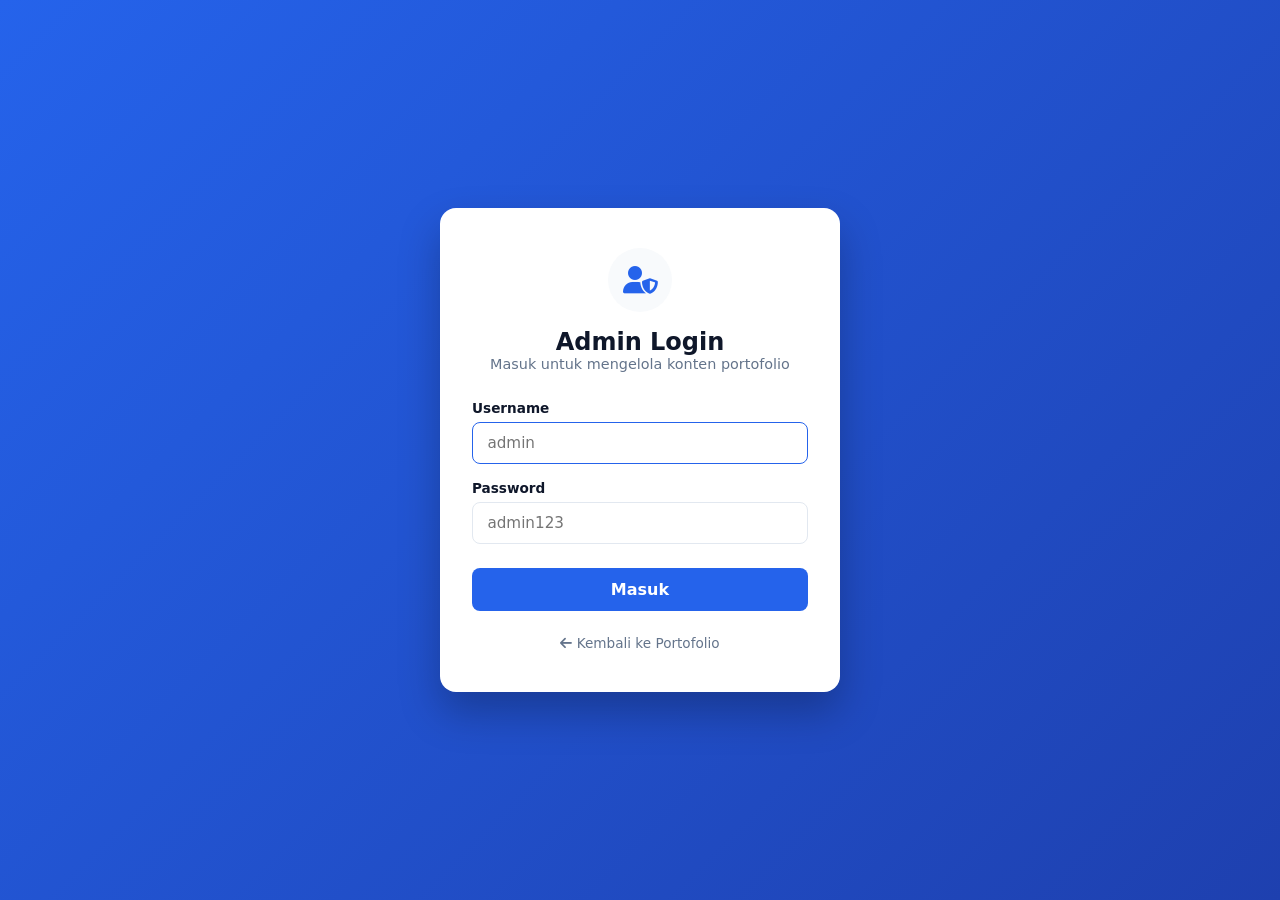
<file: Frontend/admin/dashboard.html>
<!doctype html>
<html lang="id">
<head>
  <meta charset="UTF-8" />
  <meta name="viewport" content="width=device-width, initial-scale=1.0" />
  <title>Dashboard Admin - Portofolio</title>
  <link rel="stylesheet" href="https://cdnjs.cloudflare.com/ajax/libs/font-awesome/6.4.0/css/all.min.css" />
  <link rel="icon" href="../favicon.ico" type="image/x-icon">
  <link rel="stylesheet" href="css/dashboard.css" />
</head>
<body>
  <div class="layout">
    <!-- Sidebar -->
    <aside class="sidebar">
      <div class="sidebar-logo"><i class="fas fa-layer-group"></i> Admin Panel</div>
      <nav class="sidebar-nav">
        <button class="nav-item active" data-tab="overview"><i class="fas fa-chart-pie"></i> Overview</button>
        <button class="nav-item" data-tab="profil"><i class="fas fa-id-card"></i> Profil</button>
        <button class="nav-item" data-tab="skills"><i class="fas fa-code"></i> Skills</button>
        <button class="nav-item" data-tab="experience"><i class="fas fa-briefcase"></i> Pengalaman</button>
        <button class="nav-item" data-tab="projects"><i class="fas fa-diagram-project"></i> Proyek</button>
        <button class="nav-item" data-tab="kontak"><i class="fas fa-envelope"></i> Pesan <span id="unreadBadge" class="badge" style="display:none;"></span></button>
      </nav>
      <div class="sidebar-footer">
        <a href="../index.html" target="_blank"><i class="fas fa-eye"></i> Lihat Web</a>
        <button id="logoutBtn"><i class="fas fa-right-from-bracket"></i> Logout</button>
      </div>
    </aside>

    <!-- Main content -->
    <main class="content">
      <header class="topbar">
        <button id="mobileToggle" class="mobile-toggle"><i class="fas fa-bars"></i></button>
        <h1 id="pageTitle">Overview</h1>
        <div class="topbar-user"><i class="fas fa-user-circle"></i> <span id="adminName">Admin</span></div>
      </header>

      <div id="toast" class="toast"></div>

      <!-- ===== TAB: OVERVIEW ===== -->
      <section class="tab-panel active" id="tab-overview">
        <div class="stats-grid">
          <div class="stat-card">
            <i class="fas fa-code"></i>
            <div><span id="statSkills">-</span><small>Skills</small></div>
          </div>
          <div class="stat-card">
            <i class="fas fa-briefcase"></i>
            <div><span id="statExperiences">-</span><small>Pengalaman</small></div>
          </div>
          <div class="stat-card">
            <i class="fas fa-diagram-project"></i>
            <div><span id="statProjects">-</span><small>Proyek</small></div>
          </div>
          <div class="stat-card">
            <i class="fas fa-envelope"></i>
            <div><span id="statUnread">-</span><small>Pesan Belum Dibaca</small></div>
          </div>
        </div>
        <div class="panel-box">
          <h3>Aktivitas Terbaru</h3>
          <ul id="recentList" class="recent-list"><li class="empty">Memuat...</li></ul>
        </div>
      </section>

      <!-- ===== TAB: PROFIL ===== -->
      <section class="tab-panel" id="tab-profil">
        <div class="panel-box">
          <h3>Edit Profil</h3>
          <form id="profilForm" class="form-grid">
            <div class="form-photo">
              <img id="profilPhotoPreview" src="" alt="Foto profil" style="display:none;" />
              <div class="photo-placeholder" id="profilPhotoPlaceholder"><i class="fas fa-user"></i></div>
              <input type="file" id="profilPhotoInput" accept="image/*" />
              <small>Upload foto ke Cloudinary (opsional)</small>
            </div>

            <div class="form-field"><label>Nama Lengkap</label><input type="text" id="p_nama_lengkap" /></div>
            <div class="form-field"><label>Nama Panggilan</label><input type="text" id="p_nama_panggilan" /></div>
            <div class="form-field"><label>Tempat Lahir</label><input type="text" id="p_tempat_lahir" /></div>
            <div class="form-field"><label>Tanggal Lahir</label><input type="date" id="p_tanggal_lahir" /></div>
            <div class="form-field"><label>Email</label><input type="email" id="p_email" /></div>
            <div class="form-field"><label>Telepon</label><input type="text" id="p_telepon" /></div>
            <div class="form-field"><label>Universitas</label><input type="text" id="p_universitas" /></div>
            <div class="form-field"><label>Fakultas</label><input type="text" id="p_fakultas" /></div>
            <div class="form-field"><label>Program Studi</label><input type="text" id="p_prodi" /></div>
            <div class="form-field"><label>Semester</label><input type="text" id="p_semester" /></div>
            <div class="form-field form-field-full"><label>Alamat</label><textarea id="p_alamat"></textarea></div>

            <div class="form-actions">
              <button type="submit" class="btn-primary" id="profilSaveBtn">Simpan Profil</button>
            </div>
          </form>
        </div>
      </section>

      <!-- ===== TAB: SKILLS ===== -->
      <section class="tab-panel" id="tab-skills">
        <div class="panel-box">
          <div class="panel-header">
            <h3>Daftar Skills</h3>
            <button class="btn-primary btn-sm" id="addSkillBtn"><i class="fas fa-plus"></i> Tambah Skill</button>
          </div>
          <div class="table-wrapper">
            <table>
              <thead><tr><th>Icon</th><th>Nama Skill</th><th>Icon Class</th><th></th></tr></thead>
              <tbody id="skillsTableBody"><tr><td colspan="4" class="empty">Memuat...</td></tr></tbody>
            </table>
          </div>
        </div>
      </section>

      <!-- ===== TAB: EXPERIENCE ===== -->
      <section class="tab-panel" id="tab-experience">
        <div class="panel-box">
          <div class="panel-header">
            <h3>Daftar Pengalaman</h3>
            <button class="btn-primary btn-sm" id="addExpBtn"><i class="fas fa-plus"></i> Tambah Pengalaman</button>
          </div>
          <div class="table-wrapper">
            <table>
              <thead><tr><th>Posisi</th><th>Perusahaan</th><th>Durasi</th><th></th></tr></thead>
              <tbody id="expTableBody"><tr><td colspan="4" class="empty">Memuat...</td></tr></tbody>
            </table>
          </div>
        </div>
      </section>

      <!-- ===== TAB: PROJECTS ===== -->
      <section class="tab-panel" id="tab-projects">
        <div class="panel-box">
          <div class="panel-header">
            <h3>Daftar Proyek</h3>
            <button class="btn-primary btn-sm" id="addProjectBtn"><i class="fas fa-plus"></i> Tambah Proyek</button>
          </div>
          <div class="table-wrapper">
            <table>
              <thead><tr><th>Gambar</th><th>Judul</th><th>Link</th><th></th></tr></thead>
              <tbody id="projectsTableBody"><tr><td colspan="4" class="empty">Memuat...</td></tr></tbody>
            </table>
          </div>
        </div>
      </section>

      <!-- ===== TAB: KONTAK ===== -->
      <section class="tab-panel" id="tab-kontak">
        <div class="panel-box">
          <h3>Pesan Masuk</h3>
          <div class="table-wrapper">
            <table>
              <thead><tr><th>Status</th><th>Nama</th><th>Email</th><th>Pesan</th><th>Waktu</th><th></th></tr></thead>
              <tbody id="kontakTableBody"><tr><td colspan="6" class="empty">Memuat...</td></tr></tbody>
            </table>
          </div>
        </div>
      </section>
    </main>
  </div>

  <!-- ===== MODAL (dipakai untuk form skill/experience/project) ===== -->
  <div class="modal-overlay" id="modalOverlay">
    <div class="modal-box">
      <div class="modal-header">
        <h3 id="modalTitle">Form</h3>
        <button id="modalClose"><i class="fas fa-times"></i></button>
      </div>
      <div class="modal-body" id="modalBody"></div>
    </div>
  </div>

  <script src="js/api.js"></script>
  <script src="js/dashboard.js"></script>
</body>
</html>
</file>
<file: Frontend/admin/css/dashboard.css>
:root {
  --primary: #2563eb;
  --secondary: #1e40af;
  --bg-light: #f8fafc;
  --bg-white: #ffffff;
  --text-dark: #0f172a;
  --text-gray: #64748b;
  --border: #e2e8f0;
  --danger: #dc2626;
  --success: #16a34a;
  --sidebar-w: 240px;
}

* {
  margin: 0;
  padding: 0;
  box-sizing: border-box;
  font-family: "Segoe UI", system-ui, -apple-system, sans-serif;
}

body {
  background: var(--bg-light);
  color: var(--text-dark);
}

.layout {
  display: flex;
  min-height: 100vh;
}

/* ---------- SIDEBAR ---------- */
.sidebar {
  width: var(--sidebar-w);
  background: #0f172a;
  color: #fff;
  display: flex;
  flex-direction: column;
  position: fixed;
  top: 0;
  bottom: 0;
  left: 0;
  z-index: 100;
  transition: transform 0.25s ease;
}

.sidebar-logo {
  padding: 1.4rem 1.2rem;
  font-weight: 700;
  font-size: 1.05rem;
  border-bottom: 1px solid rgba(255, 255, 255, 0.08);
}

.sidebar-nav {
  display: flex;
  flex-direction: column;
  padding: 0.75rem;
  gap: 0.25rem;
  flex: 1;
}

.nav-item {
  display: flex;
  align-items: center;
  gap: 0.7rem;
  background: none;
  border: none;
  color: #cbd5e1;
  padding: 0.7rem 0.9rem;
  border-radius: 8px;
  text-align: left;
  font-size: 0.92rem;
  cursor: pointer;
  transition: background 0.15s, color 0.15s;
  position: relative;
}

.nav-item i {
  width: 18px;
}

.nav-item:hover {
  background: rgba(255, 255, 255, 0.06);
  color: #fff;
}

.nav-item.active {
  background: var(--primary);
  color: #fff;
}

.badge {
  margin-left: auto;
  background: var(--danger);
  color: #fff;
  font-size: 0.7rem;
  padding: 0.1rem 0.45rem;
  border-radius: 999px;
}

.sidebar-footer {
  padding: 0.9rem;
  border-top: 1px solid rgba(255, 255, 255, 0.08);
  display: flex;
  flex-direction: column;
  gap: 0.4rem;
}

.sidebar-footer a,
.sidebar-footer button {
  display: flex;
  align-items: center;
  gap: 0.6rem;
  background: none;
  border: none;
  color: #cbd5e1;
  text-decoration: none;
  font-size: 0.88rem;
  padding: 0.55rem 0.6rem;
  border-radius: 8px;
  cursor: pointer;
}

.sidebar-footer a:hover,
.sidebar-footer button:hover {
  background: rgba(255, 255, 255, 0.08);
  color: #fff;
}

/* ---------- MAIN CONTENT ---------- */
.content {
  margin-left: var(--sidebar-w);
  flex: 1;
  min-width: 0;
}

.topbar {
  background: var(--bg-white);
  border-bottom: 1px solid var(--border);
  padding: 1rem 1.75rem;
  display: flex;
  align-items: center;
  gap: 1rem;
}

.topbar h1 {
  font-size: 1.2rem;
  flex: 1;
}

.mobile-toggle {
  display: none;
  background: none;
  border: none;
  font-size: 1.2rem;
  cursor: pointer;
}

.topbar-user {
  color: var(--text-gray);
  font-size: 0.9rem;
  display: flex;
  align-items: center;
  gap: 0.4rem;
}

.tab-panel {
  display: none;
  padding: 1.75rem;
}

.tab-panel.active {
  display: block;
}

/* ---------- STATS ---------- */
.stats-grid {
  display: grid;
  grid-template-columns: repeat(auto-fit, minmax(200px, 1fr));
  gap: 1rem;
  margin-bottom: 1.5rem;
}

.stat-card {
  background: var(--bg-white);
  border: 1px solid var(--border);
  border-radius: 12px;
  padding: 1.25rem;
  display: flex;
  align-items: center;
  gap: 1rem;
}

.stat-card i {
  font-size: 1.6rem;
  color: var(--primary);
  width: 44px;
  height: 44px;
  background: #eff6ff;
  border-radius: 10px;
  display: flex;
  align-items: center;
  justify-content: center;
}

.stat-card span {
  display: block;
  font-size: 1.4rem;
  font-weight: 700;
}

.stat-card small {
  color: var(--text-gray);
  font-size: 0.8rem;
}

/* ---------- PANEL / TABLE ---------- */
.panel-box {
  background: var(--bg-white);
  border: 1px solid var(--border);
  border-radius: 12px;
  padding: 1.5rem;
}

.panel-box h3 {
  margin-bottom: 1rem;
  font-size: 1.05rem;
}

.panel-header {
  display: flex;
  justify-content: space-between;
  align-items: center;
  margin-bottom: 1rem;
}

.panel-header h3 {
  margin-bottom: 0;
}

.table-wrapper {
  overflow-x: auto;
}

table {
  width: 100%;
  border-collapse: collapse;
  font-size: 0.9rem;
}

th, td {
  text-align: left;
  padding: 0.7rem 0.6rem;
  border-bottom: 1px solid var(--border);
  vertical-align: middle;
}

th {
  color: var(--text-gray);
  font-weight: 600;
  font-size: 0.8rem;
  text-transform: uppercase;
}

td.empty, .recent-list .empty {
  color: var(--text-gray);
  text-align: center;
  padding: 1.5rem;
}

.table-thumb {
  width: 44px;
  height: 44px;
  border-radius: 8px;
  object-fit: cover;
  background: var(--bg-light);
}

.row-actions {
  display: flex;
  gap: 0.4rem;
}

.icon-btn {
  border: none;
  background: var(--bg-light);
  color: var(--text-dark);
  width: 30px;
  height: 30px;
  border-radius: 6px;
  cursor: pointer;
}

.icon-btn.edit:hover { background: #dbeafe; color: var(--primary); }
.icon-btn.delete:hover { background: #fee2e2; color: var(--danger); }

.recent-list {
  list-style: none;
}

.recent-list li {
  padding: 0.6rem 0;
  border-bottom: 1px solid var(--border);
  font-size: 0.9rem;
}

.recent-list li:last-child { border-bottom: none; }

/* ---------- BUTTONS ---------- */
.btn-primary {
  background: var(--primary);
  color: #fff;
  border: none;
  padding: 0.65rem 1.1rem;
  border-radius: 8px;
  cursor: pointer;
  font-size: 0.9rem;
  font-weight: 600;
}

.btn-primary:hover { background: var(--secondary); }
.btn-primary:disabled { opacity: 0.7; cursor: not-allowed; }

.btn-sm { padding: 0.45rem 0.8rem; font-size: 0.83rem; }

.btn-secondary {
  background: var(--bg-light);
  color: var(--text-dark);
  border: 1px solid var(--border);
  padding: 0.65rem 1.1rem;
  border-radius: 8px;
  cursor: pointer;
  font-size: 0.9rem;
}

/* ---------- FORM ---------- */
.form-grid {
  display: grid;
  grid-template-columns: repeat(2, 1fr);
  gap: 1rem;
}

.form-photo {
  grid-column: 1 / -1;
  display: flex;
  align-items: center;
  gap: 1rem;
  margin-bottom: 0.5rem;
}

.form-photo img, .photo-placeholder {
  width: 72px;
  height: 72px;
  border-radius: 50%;
  object-fit: cover;
  background: var(--bg-light);
}

.photo-placeholder {
  display: flex;
  align-items: center;
  justify-content: center;
  color: var(--text-gray);
  font-size: 1.5rem;
}

.form-photo small { color: var(--text-gray); display: block; margin-top: 0.3rem; }

.form-field label {
  display: block;
  font-size: 0.83rem;
  font-weight: 600;
  margin-bottom: 0.35rem;
}

.form-field-full { grid-column: 1 / -1; }

.form-field input, .form-field textarea, .modal-body input, .modal-body textarea {
  width: 100%;
  padding: 0.6rem 0.8rem;
  border: 1px solid var(--border);
  border-radius: 8px;
  font-size: 0.9rem;
  outline: none;
}

.form-field input:focus, .form-field textarea:focus,
.modal-body input:focus, .modal-body textarea:focus {
  border-color: var(--primary);
}

.form-field textarea { min-height: 90px; resize: vertical; }

.form-actions {
  grid-column: 1 / -1;
  margin-top: 0.5rem;
}

/* ---------- MODAL ---------- */
.modal-overlay {
  display: none;
  position: fixed;
  inset: 0;
  background: rgba(15, 23, 42, 0.5);
  align-items: center;
  justify-content: center;
  z-index: 200;
  padding: 1rem;
}

.modal-overlay.active {
  display: flex;
}

.modal-box {
  background: #fff;
  border-radius: 12px;
  width: 100%;
  max-width: 480px;
  max-height: 90vh;
  overflow-y: auto;
}

.modal-header {
  display: flex;
  justify-content: space-between;
  align-items: center;
  padding: 1.1rem 1.3rem;
  border-bottom: 1px solid var(--border);
}

.modal-header button {
  background: none;
  border: none;
  font-size: 1.1rem;
  cursor: pointer;
  color: var(--text-gray);
}

.modal-body {
  padding: 1.3rem;
  display: flex;
  flex-direction: column;
  gap: 0.9rem;
}

.modal-body label {
  font-size: 0.83rem;
  font-weight: 600;
  margin-bottom: 0.35rem;
  display: block;
}

/* ---------- TOAST ---------- */
.toast {
  position: fixed;
  top: 1.2rem;
  right: 1.2rem;
  background: var(--text-dark);
  color: #fff;
  padding: 0.7rem 1.1rem;
  border-radius: 8px;
  font-size: 0.88rem;
  opacity: 0;
  pointer-events: none;
  transform: translateY(-10px);
  transition: all 0.25s ease;
  z-index: 300;
}

.toast.show { opacity: 1; transform: translateY(0); }
.toast.error { background: var(--danger); }
.toast.success { background: var(--success); }

/* ---------- STATUS ---------- */
.status-dot {
  display: inline-block;
  width: 9px;
  height: 9px;
  border-radius: 50%;
  background: var(--text-gray);
}

.status-dot.unread { background: var(--primary); }

/* ---------- RESPONSIVE ---------- */
@media (max-width: 900px) {
  .sidebar {
    transform: translateX(-100%);
  }
  .sidebar.open {
    transform: translateX(0);
  }
  .content {
    margin-left: 0;
  }
  .mobile-toggle {
    display: inline-block;
  }
  .form-grid {
    grid-template-columns: 1fr;
  }
}
</file>
<file: Frontend/admin/css/login.css>
:root {
  --primary: #2563eb;
  --secondary: #1e40af;
  --bg-light: #f8fafc;
  --text-dark: #0f172a;
  --text-gray: #64748b;
  --border: #e2e8f0;
  --danger: #dc2626;
}

* {
  margin: 0;
  padding: 0;
  box-sizing: border-box;
  font-family: "Segoe UI", system-ui, -apple-system, sans-serif;
}

body {
  min-height: 100vh;
  background: linear-gradient(135deg, var(--primary), var(--secondary));
  display: flex;
  align-items: center;
  justify-content: center;
  padding: 1.5rem;
}

.login-wrapper {
  width: 100%;
  max-width: 400px;
}

.login-card {
  background: #fff;
  border-radius: 16px;
  padding: 2.5rem 2rem;
  box-shadow: 0 20px 40px rgba(0, 0, 0, 0.25);
  text-align: center;
}

.login-logo {
  width: 64px;
  height: 64px;
  background: var(--bg-light);
  border-radius: 50%;
  display: flex;
  align-items: center;
  justify-content: center;
  margin: 0 auto 1rem;
  font-size: 1.75rem;
  color: var(--primary);
}

.login-card h1 {
  font-size: 1.5rem;
  color: var(--text-dark);
}

.login-sub {
  color: var(--text-gray);
  font-size: 0.9rem;
  margin-bottom: 1.75rem;
}

#loginForm {
  text-align: left;
}

#loginForm label {
  display: block;
  font-size: 0.85rem;
  font-weight: 600;
  color: var(--text-dark);
  margin-bottom: 0.35rem;
  margin-top: 1rem;
}

#loginForm input {
  width: 100%;
  padding: 0.7rem 0.9rem;
  border: 1px solid var(--border);
  border-radius: 8px;
  font-size: 0.95rem;
  outline: none;
  transition: border-color 0.2s;
}

#loginForm input:focus {
  border-color: var(--primary);
}

.login-error {
  margin-top: 1rem;
  background: #fef2f2;
  color: var(--danger);
  border: 1px solid #fecaca;
  padding: 0.6rem 0.8rem;
  border-radius: 8px;
  font-size: 0.85rem;
}

.btn-login {
  width: 100%;
  margin-top: 1.5rem;
  padding: 0.75rem;
  background: var(--primary);
  color: #fff;
  border: none;
  border-radius: 8px;
  font-size: 1rem;
  font-weight: 600;
  cursor: pointer;
  transition: background 0.2s;
}

.btn-login:hover {
  background: var(--secondary);
}

.btn-login:disabled {
  opacity: 0.7;
  cursor: not-allowed;
}

.back-link {
  display: inline-block;
  margin-top: 1.5rem;
  color: var(--text-gray);
  text-decoration: none;
  font-size: 0.85rem;
}

.back-link:hover {
  color: var(--primary);
}
</file>
